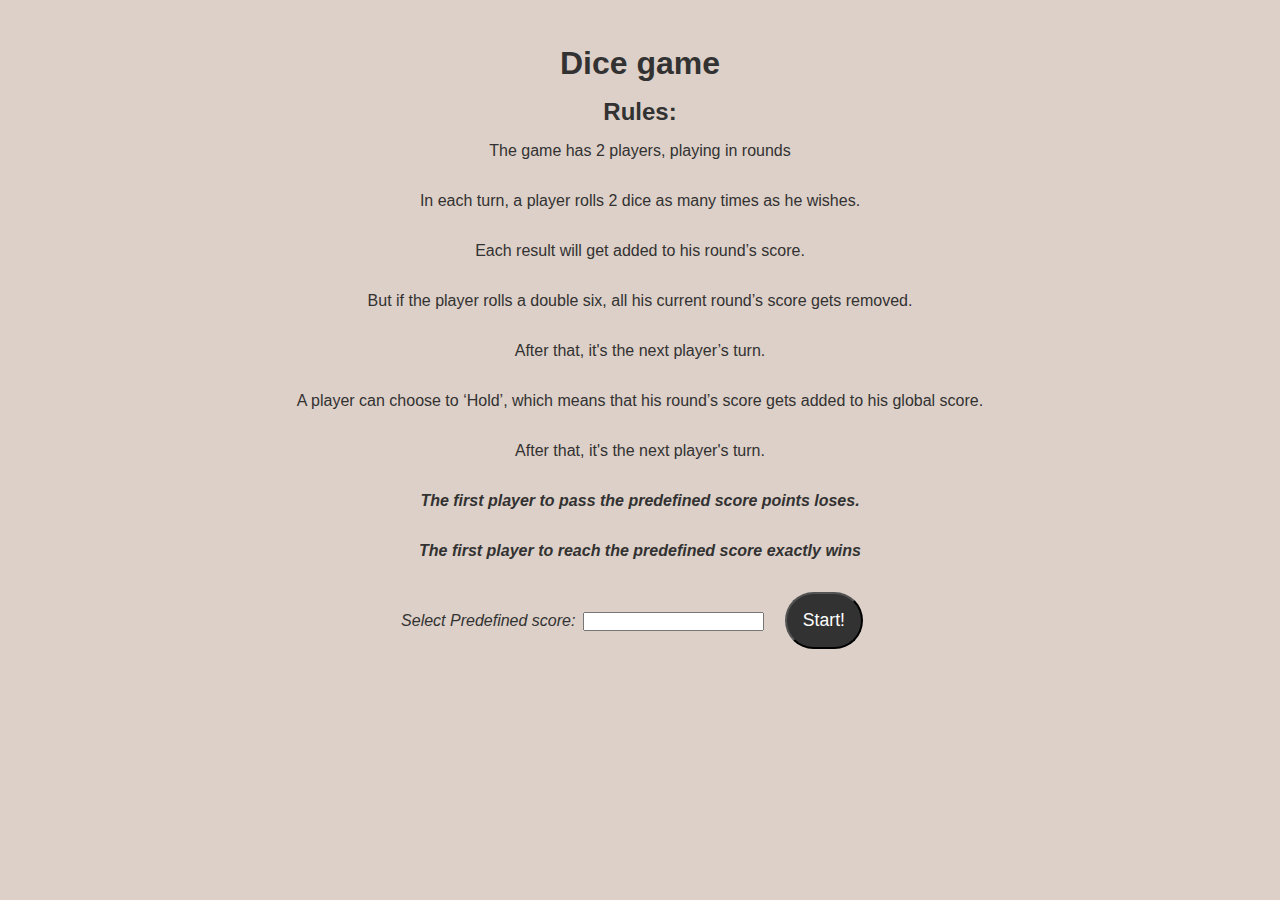
<file: index.html>
<!DOCTYPE html>
<html lang="en">
<head>
  <meta charset="UTF-8">
  <meta http-equiv="X-UA-Compatible" content="IE=edge">
  <meta name="viewport" content="width=device-width, initial-scale=1.0">
  <script src="dice.js" defer></script>
  <link rel="stylesheet" href="dice.css">
  <title>Document</title>
</head>
<body>
  <div id="popup">
    <h1>Dice game</h1>
    <h2>Rules:</h2>
    <ul>
      <li>The game has 2 players, playing in rounds</li>
      <li>In each turn, a player rolls 2 dice as many times as he
        wishes.</li>
      <li>Each result will get added to his round’s score.
      </li>
      <li>But if the player rolls a double six, all his current round’s score
        gets removed.
        </li>
      <li>After that, it's the next player’s turn.
      </li>
      <li>A player can choose to ‘Hold’, which means that his
        round’s score gets added to his global score.
        </li>
      <li>After that, it's the next player's turn.</li>
      <li> <i> <b> The first player to pass the predefined score points loses.</b></li>
      <li><i> <b>The first player to reach the predefined score exactly wins</i></b></li>
    </ul>
    <label for="number">Select Predefined score:<input type="number"></label>
    <button id="start">Start!</button>
  </div>
  <main id="gridContainer">
    <section class="containers" id="player1Container">
      <h2 id="player1">Player 1</h2>
      <h4>Total</h4>
      <p id="player1total">0</p>
      <article id="player1article"></article>
      <div id="player1div" class="current" >
        <h3 >Current</h3> <p id="player1current">0</p>
      </div>
  </section>
  <section class="containers" id="btnContainer" >
    <button id="newbtn">new Game</button>
    <img class="images" id="img1" src="./imgs/dice-0.png">
    <img class="images" id="img2" src="./imgs/dice-0.png">
    <button id="rollbtn">Roll Dice</button>
    <button id="holdbtn">Hold</button>
  </section>
  <section class="containers" id="player2Container">
    <h2 id="player2">Player 2</h2>
    <h4>Total</h4>
    <p id="player2total">0</p>
    <article id="player2article"></article>
    <div id="player2div" class="current" >
      <h3 >Current</h3>
      <p id="player2current">0</p>
    </div>
  </section>
</main>  
</body>
</html>
</file>
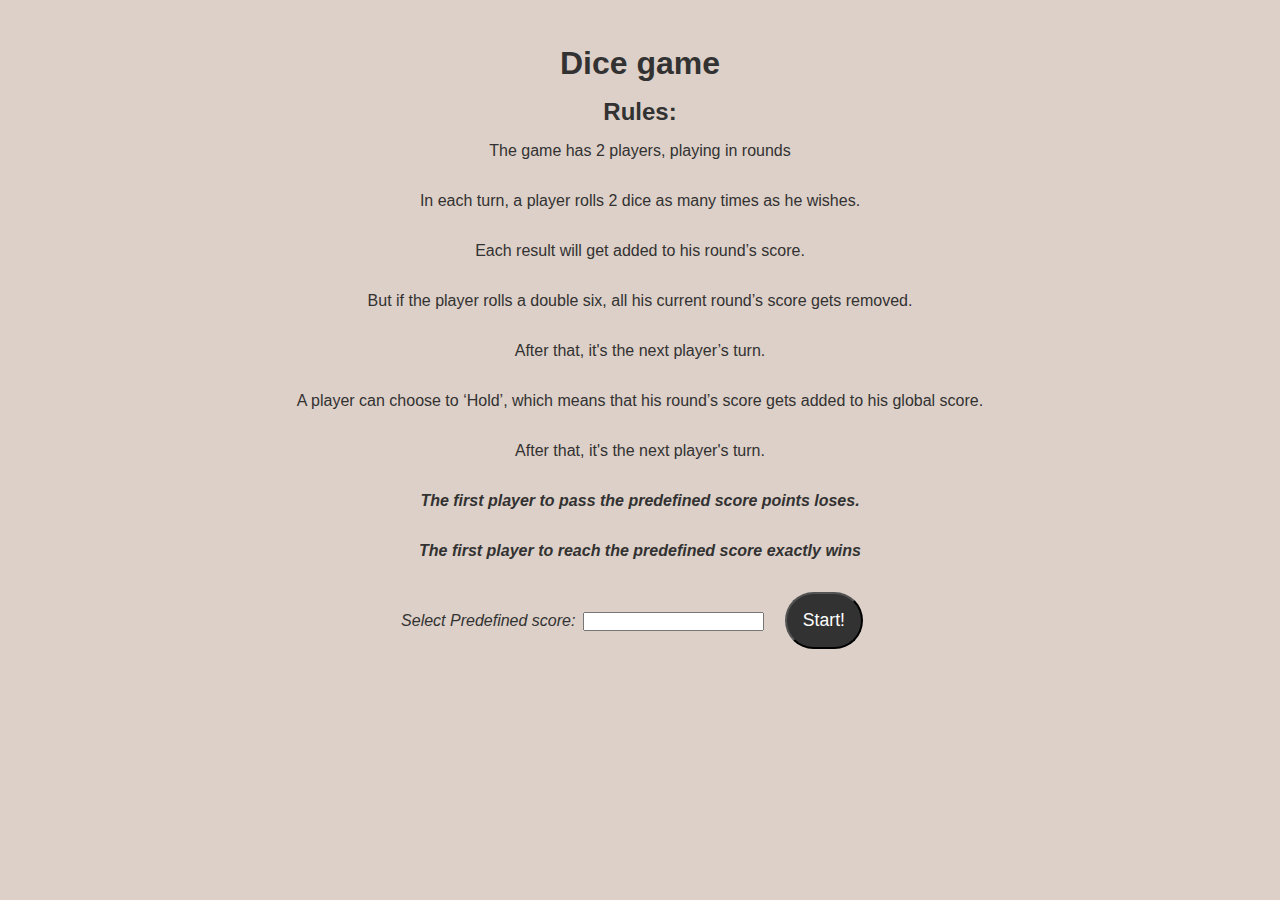
<file: dice.html>
<!DOCTYPE html>
<html lang="en">
<head>
  <meta charset="UTF-8">
  <meta http-equiv="X-UA-Compatible" content="IE=edge">
  <meta name="viewport" content="width=device-width, initial-scale=1.0">
  <script src="dice.js" defer></script>
  <link rel="stylesheet" href="dice.css">
  <title>Document</title>
</head>
<body>
  <div id="popup">
    <h1>Dice game</h1>
    <h2>Rules:</h2>
    <ul>
      <li>The game has 2 players, playing in rounds</li>
      <li>In each turn, a player rolls 2 dice as many times as he
        wishes.</li>
      <li>Each result will get added to his round’s score.
      </li>
      <li>But if the player rolls a double six, all his current round’s score
        gets removed.
        </li>
      <li>After that, it's the next player’s turn.
      </li>
      <li>A player can choose to ‘Hold’, which means that his
        round’s score gets added to his global score.
        </li>
      <li>After that, it's the next player's turn.</li>
      <li> <i> <b> The first player to pass the predefined score points loses.</b></li>
      <li><i> <b>The first player to reach the predefined score exactly wins</i></b></li>
    </ul>
    <label for="number">Select Predefined score:<input type="number"></label>
    <button id="start">Start!</button>
  </div>
  <main id="gridContainer">
    <section class="containers" id="player1Container">
      <h2 id="player1">Player 1</h2>
      <h4>Total</h4>
      <p id="player1total">0</p>
      <article id="player1article"></article>
      <div id="player1div" class="current" >
        <h3 >Current</h3> <p id="player1current">0</p>
      </div>
  </section>
  <section class="containers" id="btnContainer" >
    <button id="newbtn">new Game</button>
    <img id="img1" src="./imgs/dice-2.png" alt="">
    <img id="img2" src="./imgs/dice-4.png" alt="">
    <button id="rollbtn">Roll Dice</button>
    <button id="holdbtn">Hold</button>
  </section>
  <section class="containers" id="player2Container">
    <h2 id="player2">Player 2</h2>
    <h4>Total</h4>
    <p id="player2total">0</p>
    <article id="player2article"></article>
    <div id="player2div" class="current" >
      <h3 >Current</h3>
      <p id="player2current">0</p>
    </div>
  </section>
</main>  
</body>
</html>
</file>
<file: dice.css>
* {
  margin: 0;
  padding: 0;
  box-sizing: border-box;
}

body {
  background-color: #DDD0C8;
  font-family: Arial, Helvetica, sans-serif;
}

#popup {
  position: absolute;
  top: 5%;
  width: 100%;
  height: 80vh;
  text-align: center;
  background-color: #DDD0C8;
  color: #323232;
}
#popup h1 {
  margin-bottom: 1rem;
}

#popup li {
  padding: 1rem;
}

#popup input {
  margin-left: 0.5rem;
}

#gridContainer {
  display: grid; 
  grid-auto-columns: 1fr; 
  grid-template-columns: 1fr 0.5fr 1fr; 
  gap: 1rem;
}

.containers {
  display: flex;
  flex-direction: column;
  justify-content: space-evenly;
  align-items: center;
  margin-top: 5rem;
  border: #323232 2px solid;
}

img {
  width: 100px;
  height: 100px;
  border-radius: 10%;
  margin: 1rem;
  background-color: white;
}

button {
  margin: 1rem;
  padding: 1rem;
  border-radius: 30px;
  background-color: #323232;
  color: white;
  font-size: 1.1rem;
}

button:hover {
    background-color: #DDD0C8;
    cursor: pointer;
}
button:disabled {
  background-color: #DDD0C8;
}

#player1div, #player2div {
  background-color: #323232;
  display: flex;
  color: white;
  flex-direction: column;
  align-items: center;
  border-radius: 30px;
  padding: 1rem;
  border: black 1px solid;
}

h3 {
  margin-bottom: 1rem;
}

p {
  font-weight: 550;
  font-size: 3rem;
}

#player1total, #player2total {
  margin-top: -3rem;
}
</file>
